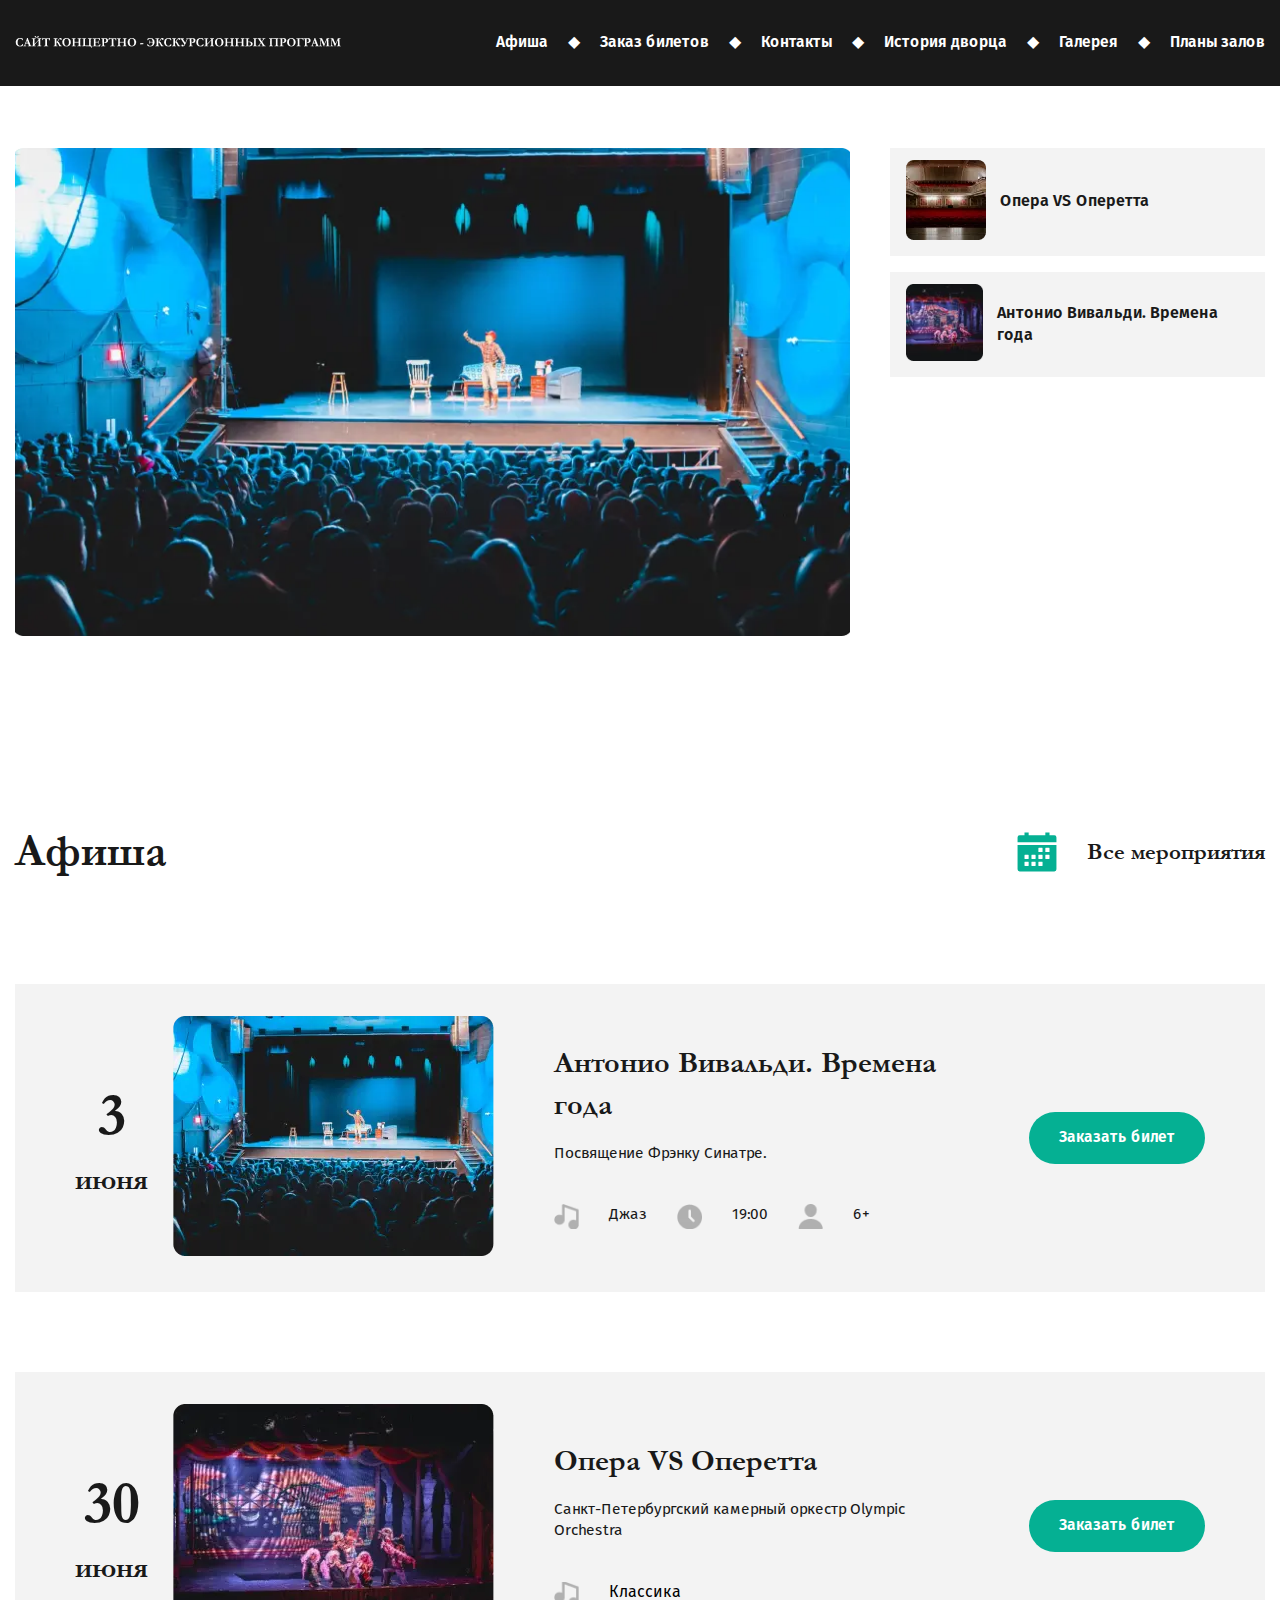
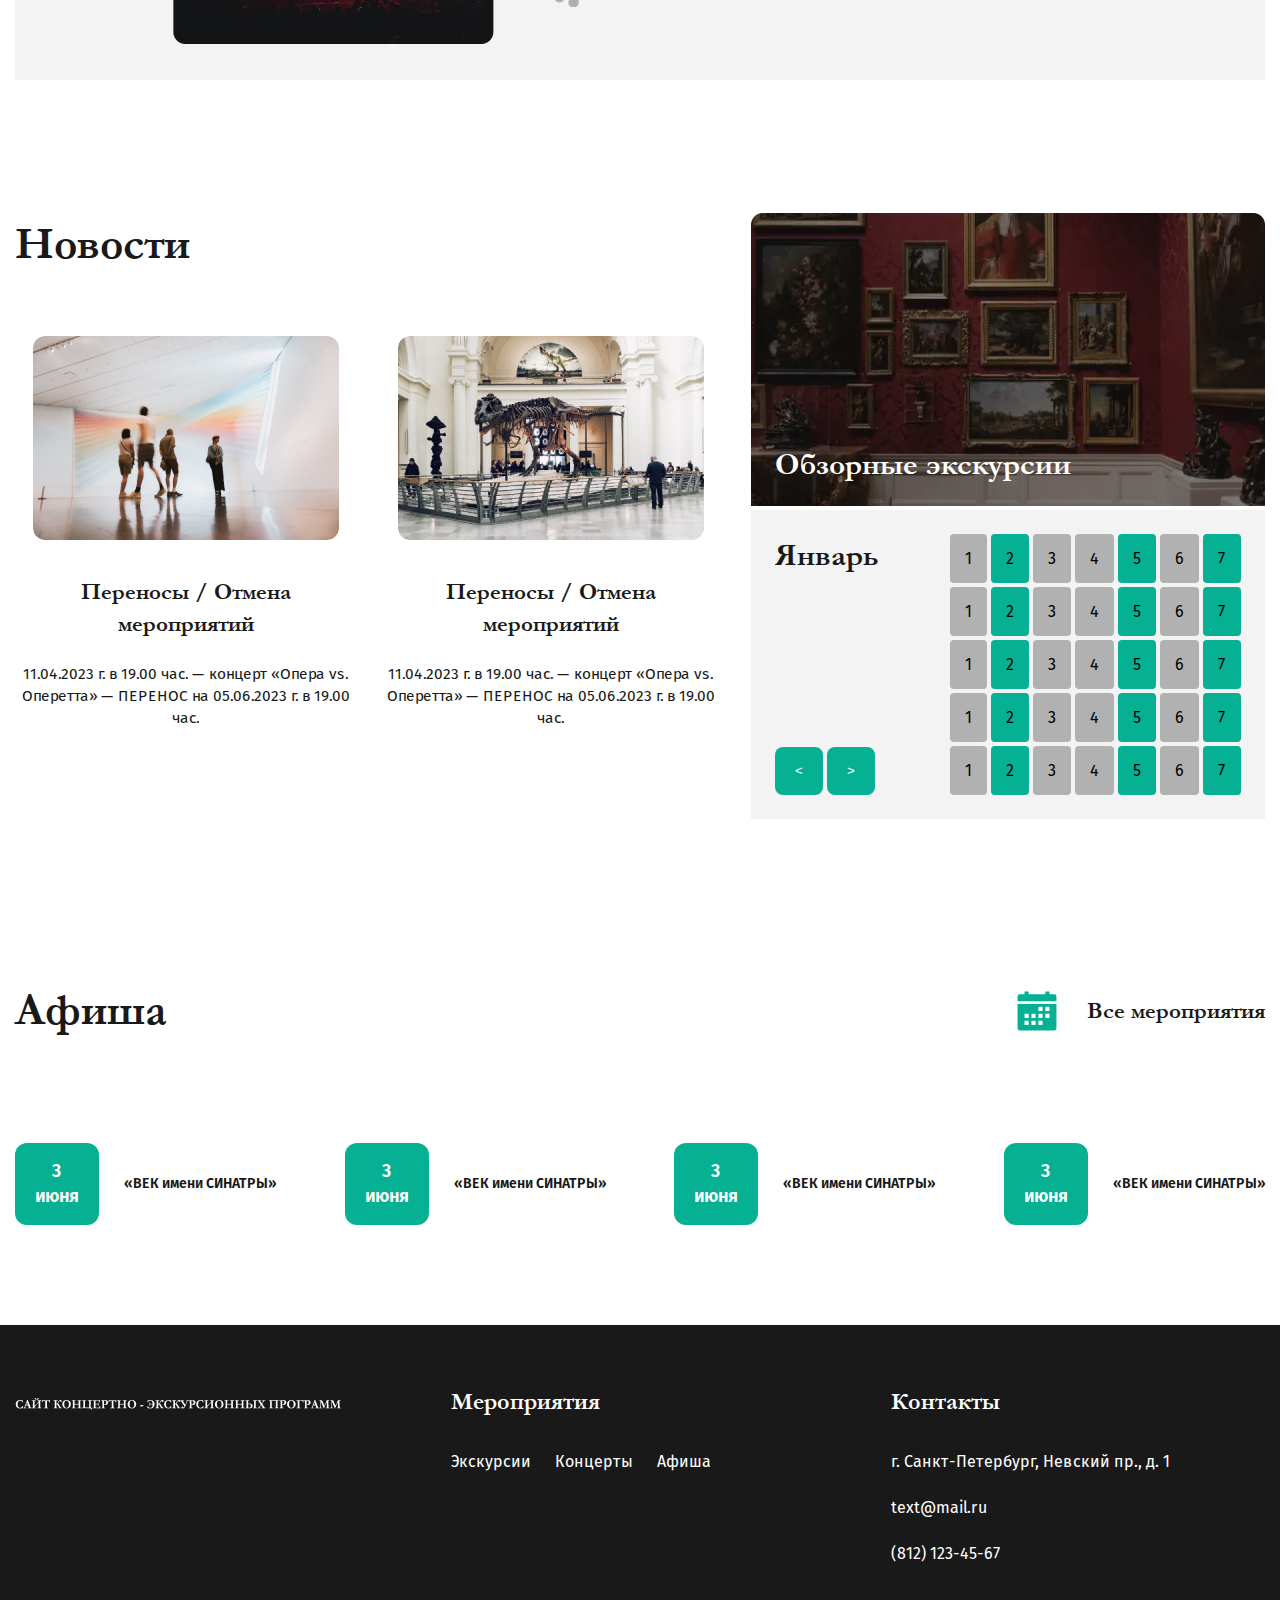
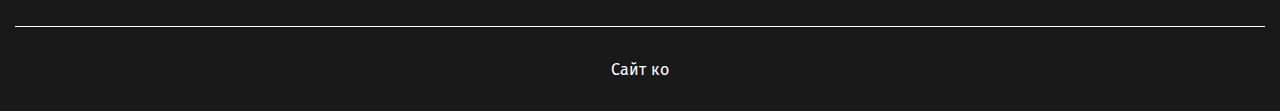
<file: docs/index.html>
<!DOCTYPE html>
<html class="page" lang="en">
<head>
  <meta charset="UTF-8">
  <meta name="viewport" content="width=device-width, initial-scale=1.0">
  <link rel="stylesheet" href="css/index.min.css">
  <title>Афиша</title>
</head>
<body class="page__body">
  <header class="header">
  <div class="header__container container">
    <a class="header__logo logo" href="#"><picture><source srcset="img/logo/logo.webp" type="image/webp"><img class="logo__img img" src="img/logo/logo.png" alt="logo.png"></picture></a>
        <nav class="nav" data-nav title="navigation" aria-label="navigation list links">
            <ul class="nav__list">
                <li class="nav__item" data-nav-item><a href="#" class="nav__link">Афиша</a></li>
                <li class="nav__item" data-nav-item><a href="#" class="nav__link">Заказ билетов</a></li>
                <li class="nav__item" data-nav-item><a href="#" class="nav__link">Контакты</a></li>
                <li class="nav__item" data-nav-item><a href="#" class="nav__link">История дворца</a></li>
                <li class="nav__item" data-nav-item><a href="#" class="nav__link">Галерея</a></li>
                <li class="nav__item" data-nav-item><a href="#" class="nav__link">Планы залов</a></li>
            </ul>
        </nav>
    <button class="burger" aria-label="open menu" aria-expanded="false" data-burger>
            <span class="burger__line burger__line_top"></span>
            <span class="burger__line burger__line_middle"></span>
            <span class="burger__line burger__line_bottom"></span>
        </button>
  </div>
</header>
  <main class="main">
    <h1 class="visually-hidden">Афиша</h1>
    <div class="hero">
    <div class="hero__container container">
        <div class="hero__wrapper">
            <picture><source srcset="img/hero/hero-main.webp" type="image/webp"><img class="hero__wrapper-img img" loading="lazy" src="img/hero/hero-main.png" alt="hero-main.png"></picture>
            <ul class="hero__list list-reset">
                <li class="hero__item">
                    <picture><source srcset="img/hero/hero1.webp" type="image/webp"><img class="hero__wrapper-img img" loading="lazy" src="img/hero/hero1.png" alt="hero1.png"></picture>
                    <a class="hero__item-text text" href="#">Опера VS Оперетта</a>
                </li>
                <li class="hero__item">
                    <picture><source srcset="img/hero/hero2.webp" type="image/webp"><img class="hero__wrapper-img img" loading="lazy" src="img/hero/hero2.png" alt="hero1.png"></picture>
                    <a class="hero__item-text text" href="#">Антонио Вивальди. Времена года</a>
                </li>
            </ul>
        </div>
    </div>
</div>
    <section class="poster">
    <div class="poster__container container">
        <div class="poster__content">
            <h2 class="poster__title title">Афиша</h2>
            <div class="poster__catalog">
                <svg class="poster__catalog-icon">
                    <a href="#">
                        <use xlink:href="img/svg/sprite.svg#catalog"></use>
                    </a>
                </svg>
                <p class="poster__catalog-text text">Все мероприятия</p>
            </div>
        </div>
        <ul class="poster__list list-reset">
            <li class="poster__list-item">
                <div class="poster__list-date">
                    <span class="poster__list-day">3</span>
                    <span class="poster__list-month">июня</span>
                </div>
                <div class="poster__list-wrapper">
                    <picture><source srcset="img/poster/poster1.webp" type="image/webp"><img class="poster__list-img img" src="img/poster/poster1.png" alt="poster1.png"></picture>
                    <div class="poster__list-content">
                        <div class="poster__list-details">
                            <h2 class="poster__list-title title">Антонио Вивальди. Времена года</h2>
                            <p class="poster__list-text text">Посвящение Фрэнку Синатре.</p>
                            <div class="poster__list-info">
                                <picture><source srcset="img/poster/music.webp" type="image/webp"><img class="poster__list-music-img img" src="img/poster/music.png" alt="music.png"></picture>
                                <span class="poster__list-music">Джаз</span>
                                <picture><source srcset="img/poster/time.webp" type="image/webp"><img class="poster__list-time-img img" src="img/poster/time.png" alt="time.png"></picture>
                                <span class="poster__list-time">19:00</span>
                                <picture><source srcset="img/poster/age.webp" type="image/webp"><img class="poster__list-age-img img" src="img/poster/age.png" alt="age.png"></picture>
                                <span class="poster__list-age">6+</span>
                            </div>
                        </div>
                        <button class="poster__list-button button-reset">Заказать билет</button>
                    </div>

                </div>
            </li>

            <li class="poster__list-item">
                <div class="poster__list-date">
                    <span class="poster__list-day">30</span>
                    <span class="poster__list-month">июня</span>
                </div>
                <div class="poster__list-wrapper">
                    <picture><source srcset="img/poster/poster2.webp" type="image/webp"><img class="poster__list-img img" src="img/poster/poster2.png" alt="poster2.png"></picture>
                    <div class="poster__list-content">
                        <div class="poster__list-details">
                            <h2 class="poster__list-title title">Опера VS Оперетта</h2>
                            <p class="poster__list-text text">Санкт-Петербургский камерный оркестр Olympic Orchestra</p>
                            <div class="poster__list-info">
                                <picture><source srcset="img/poster/music.webp" type="image/webp"><img class="poster__list-music-img img" src="img/poster/music.png" alt="music.png"></picture>
                                <span class="poster__list-genre">Классика</span>
                            </div>
                        </div>
                        <button class="poster__list-button button-reset">Заказать билет</button>
                    </div>
                </div>
            </li>
        </ul>
    </div>
</section>
    <section class="news">
  <div class="news__container container">
    <div class="news__content">
      <h2 class="news__title title">Новости</h2>
      <div class="news__wrapper">
        <ul class="news__list list-reset">
          <li class="news__item">
            <img
              class="news__item-img img"
              loading="lazy"
              src="img/news/news1.png"
              alt="news1.png"
            >
            <h3 class="news__item-title title">
              Переносы / Отмена мероприятий
            </h3>
            <p class="news__item-text text">
              11.04.2023 г. в 19.00 час. — концерт «Опера vs. Оперетта» —
              ПЕРЕНОС на 05.06.2023 г. в 19.00 час.
            </p>
          </li>
          <li class="news__item">
            <img
              class="news__item-img img"
              loading="lazy"
              src="img/news/news2.png"
              alt="news2.png"
            >
            <h3 class="news__item-title title">
              Переносы / Отмена мероприятий
            </h3>
            <p class="news__item-text text">
              11.04.2023 г. в 19.00 час. — концерт «Опера vs. Оперетта» —
              ПЕРЕНОС на 05.06.2023 г. в 19.00 час.
            </p>
          </li>
        </ul>
      </div>
    </div>

    <div class="calendar">
      <div class="calendar__img">
        <picture><source srcset="img/news/calendar__image.webp" type="image/webp"><img class="calendar__img-image img" loading="lazy" src="img/news/calendar__image.png" alt="calendar__image.png"></picture>
        <h3 class="calendar__img-title title">Обзорные экскурсии</h3>
      </div>
      <div class="calendar__list">
        <div class="calendar__month-slider" data-slider="calendar">
          <ul class="calendar__month-list list-reset">
            <li class="calendar__month-item">Январь</li>
            <li class="calendar__month-item">Февраль</li>
            <li class="calendar__month-item">Март</li>
            <li class="calendar__month-item">Апрель</li>
            <li class="calendar__month-item">Май</li>
            <li class="calendar__month-item">Июнь</li>
            <li class="calendar__month-item">Июнь</li>
            <li class="calendar__month-item">Август</li>
            <li class="calendar__month-item">Сентябрь</li>
            <li class="calendar__month-item">Октябрь</li>
            <li class="calendar__month-item">Ноябрь</li>
            <li class="calendar__month-item">Декабрь</li>
          </ul>
          <div class="calendar__navigation">
            <button class="calendar__button button-reset calendar__button--prev">
              &lt;
            </button>
            <button class="calendar__button button-reset calendar__button--next">
              &gt;
            </button>
          </div>
        </div>
        <div class="calendar__day-wrapper">
        <ul class="calendar__flex list-reset">
          <li class="calendar__day calendar__day--gray">1</li>
          <li class="calendar__day calendar__day--gray">1</li>
          <li class="calendar__day calendar__day--gray">1</li>
          <li class="calendar__day calendar__day--gray">1</li>
          <li class="calendar__day calendar__day--gray">1</li>
        </ul>

        <ul class="calendar__flex list-reset">
          <li class="calendar__day calendar__day--green">2</li>
          <li class="calendar__day calendar__day--green">2</li>
          <li class="calendar__day calendar__day--green">2</li>
          <li class="calendar__day calendar__day--green">2</li>
          <li class="calendar__day calendar__day--green">2</li>
        </ul>

        <ul class="calendar__flex list-reset">
          <li class="calendar__day calendar__day--gray">3</li>
          <li class="calendar__day calendar__day--gray">3</li>
          <li class="calendar__day calendar__day--gray">3</li>
          <li class="calendar__day calendar__day--gray">3</li>
          <li class="calendar__day calendar__day--gray">3</li>
        </ul>

        <ul class="calendar__flex list-reset">
          <li class="calendar__day calendar__day--gray">4</li>
          <li class="calendar__day calendar__day--gray">4</li>
          <li class="calendar__day calendar__day--gray">4</li>
          <li class="calendar__day calendar__day--gray">4</li>
          <li class="calendar__day calendar__day--gray">4</li>
        </ul>

        <ul class="calendar__flex list-reset">
          <li class="calendar__day calendar__day--green">5</li>
          <li class="calendar__day calendar__day--green">5</li>
          <li class="calendar__day calendar__day--green">5</li>
          <li class="calendar__day calendar__day--green">5</li>
          <li class="calendar__day calendar__day--green">5</li>
        </ul>

        <ul class="calendar__flex list-reset">
          <li class="calendar__day calendar__day--gray">6</li>
          <li class="calendar__day calendar__day--gray">6</li>
          <li class="calendar__day calendar__day--gray">6</li>
          <li class="calendar__day calendar__day--gray">6</li>
          <li class="calendar__day calendar__day--gray">6</li>
        </ul>

        <ul class="calendar__flex list-reset">
          <li class="calendar__day calendar__day--green">7</li>
          <li class="calendar__day calendar__day--green">7</li>
          <li class="calendar__day calendar__day--green">7</li>
          <li class="calendar__day calendar__day--green">7</li>
          <li class="calendar__day calendar__day--green">7</li>
        </ul>
      </div>
      </div>

    </div>
  </div>
</section>

    <section class="anons">
    <div class="anons__container container">
        <div class="anons__content">
            <h2 class="anons__title title">Афиша</h2>
            <div class="anons__catalog">
                <svg class="anons__catalog-icon">
                    <a href="#">
                        <use xlink:href="img/svg/sprite.svg#catalog"></use>
                    </a>
                </svg>
                <p class="anons__catalog-text text">Все мероприятия</p>
            </div>
        </div>
        <ul class="anons__list list-reset">
            <li class="anons__item">
                <button class="anons__item-button button-reset">3<br>
                    июня</button>
                    <p class="anons__item-text text">«ВЕК имени СИНАТРЫ»</p>
            </li>
            <li class="anons__item">
                <button class="anons__item-button button-reset">3<br>
                    июня</button>
                    <p class="anons__item-text text">«ВЕК имени СИНАТРЫ»</p>
            </li>
            <li class="anons__item">
                <button class="anons__item-button button-reset">3<br>
                    июня</button>
                    <p class="anons__item-text text">«ВЕК имени СИНАТРЫ»</p>
            </li>
            <li class="anons__item">
                <button class="anons__item-button button-reset">3<br>
                    июня</button>
                    <p class="anons__item-text text">«ВЕК имени СИНАТРЫ»</p>
            </li>
        </ul>
    </div>
</section>
  </main>
  <footer class="footer">
  <div class="footer__container container">
    <div class="footer__wrapper">
    <a class="footer__logo logo" href="#"><picture><source srcset="img/logo/logo.webp" type="image/webp"><img class="logo__img img" src="img/logo/logo.png" alt="logo.png"></picture></a>
    <div class="footer__content">
      <ul class="footer__list list-reset">
        <li class="footer__item">
          <h4 class="footer__item-title title">Мероприятия</h4>
          <div class="footer__item-events">
            <p class="footer__item-text text">Экскурсии</p>
            <p class="footer__item-text text">Концерты</p>
            <p class="footer__item-text text">Афиша</p>
          </div>
        </li>
        <li class="footer__item">
          <h4 class="footer__item-title title">Контакты</h4>
          <div class="footer__item-contacts">
            <p class="footer__item-text text">г. Санкт-Петербург, Невский пр., д. 1</p>
            <a class="footer__item-text text" href="mailto:text@mail.ru">text@mail.ru</a>
            <a class="footer__item-text text" href="tel:+8121234567">(812) 123-45-67</a>
          </div>
        </li>
      </ul>
    </div>
  </div>
  <p class="footer__text text">Сайт ко</p>
  </div>
</footer>
  <script src="js/index.min.js"></script>
</body>
</html>
</file>
<file: docs/css/index.min.css>
@charset "UTF-8";:root{--font-family:"Fira Sans", "sans-serif";--second-font-family:"Garamond", "sans-serif";--content-width:1296px;--container-offset:15px;--container-width:calc(var(--content-width) + (var(--container-offset) * 2));--light-color:#fff;--text-color:#191919;--background-color:rgba(25, 25, 25, 0.05);--button-background-color:#05b093}@font-face{font-family:"Fira Sans";src:url(../fonts/fira_sans_regular.woff2) format("woff2");font-weight:400;font-display:swap;font-style:normal}@font-face{font-family:"Fira Sans";src:url(../fonts/fira_sans_semibold.woff2) format("woff2");font-weight:600;font-display:swap;font-style:normal}@font-face{font-family:"Garamond";src:url(../fonts/garamond_bold.woff2) format("woff2");font-weight:700;font-display:swap;font-style:normal}*,:after,:before{-webkit-box-sizing:inherit;box-sizing:inherit}html{-webkit-box-sizing:border-box;box-sizing:border-box}.visually-hidden{position:absolute;width:1px;height:1px;margin:-1px;border:0;padding:0;white-space:nowrap;clip-path:inset(100%);clip:rect(0 0 0 0);overflow:hidden}.button-reset{background:0 0;cursor:pointer;border:0;padding:0}.list-reset{list-style:none;margin:0;padding:0}.input-reset{-webkit-appearance:none;-moz-appearance:none;appearance:none;border:0;border-radius:0;background-color:#fff}.input-reset::-webkit-search-cancel-button,.input-reset::-webkit-search-decoration,.input-reset::-webkit-search-results-button,.input-reset::-webkit-search-results-decoration{display:none}.is-hidden{display:none!important}.container{margin:0 auto;padding:0 var(--container-offset);max-width:var(--container-width)}.title{margin:0}.subtitle{display:block}.text{margin:0}.ibg,.img{height:100%;-o-object-fit:cover;object-fit:cover}.img{max-width:100%}.ibg{position:absolute;left:0;top:0;width:100%}.bg{background-position:50%;background-size:cover;background-repeat:no-repeat;height:100vh;min-height:650px}.scroll-snap-section{scroll-snap-align:start;scroll-snap-stop:always}.link{text-decoration:none;color:inherit}.js-focus-visible :focus:not(.focus-visible){outline:0}.page{height:100%;font-family:var(--font-family, sans-serif);-webkit-text-size-adjust:100%}.page_ios .dis-scroll{position:relative}.page__body{margin:0;height:100%;font-size:16px}.lock-scroll{position:fixed;left:0;top:0;overflow:hidden;width:100%;height:100vh;-ms-scroll-chaining:none;overscroll-behavior:none}.nav,.nav_active{-webkit-transition:.5s;transition:.5s}.nav{position:fixed;top:-100%;bottom:100%}.nav_active{inset:0;padding:30px;background:var(--text-color)}.nav .nav__list{display:-webkit-box;display:-ms-flexbox;display:flex;gap:20px;list-style:none;margin:0;padding:0;color:var(--light-color)}.nav .nav__list_active{-webkit-box-orient:vertical;-webkit-box-direction:normal;-ms-flex-direction:column;flex-direction:column;text-align:center}.nav__item::after:not(:last-child)::after{content:"◆";color:#fff;margin-left:20px}.nav .nav__link{font-family:var(--font-family);font-weight:600;font-size:16px;font-size:calc(12px + 4*(100vw - 320px)/1120);line-height:140%;text-decoration:none;color:var(--light-color);-webkit-transition:color .5s;transition:color .5s}.nav .nav__link:hover{color:gray}.nav .nav__link_active{font-size:24px}.header{padding:32px 0;background-color:var(--text-color)}.header__container,.header__container .burger{-webkit-box-pack:justify;-ms-flex-pack:justify;justify-content:space-between}.header__container{display:-webkit-box;display:-ms-flexbox;display:flex;-webkit-box-align:center;-ms-flex-align:center;align-items:center}.header__container .burger{display:-webkit-inline-box;display:-ms-inline-flexbox;display:inline-flex;border:0;padding:0;width:20px;height:20px;background-color:transparent;cursor:pointer;-webkit-box-orient:vertical;-webkit-box-direction:normal;-ms-flex-direction:column;flex-direction:column;-webkit-transition:width .3s ease 0s,height .3s ease 0s,background-color .3s ease 0s;transition:width .3s ease 0s,height .3s ease 0s,background-color .3s ease 0s}.header__container .burger__line,.header__container .burger_active .burger__line_top{-webkit-transition:-webkit-transform .3s ease-in-out;transition:transform .3s ease-in-out;transition:transform .3s ease-in-out,-webkit-transform .3s ease-in-out}.header__container .burger__line{width:100%;height:2px;background-color:#fff}.header__container .burger_active .burger__line_top{-webkit-transform:translateY(9px) rotate(45deg);-ms-transform:translateY(9px) rotate(45deg);transform:translateY(9px) rotate(45deg)}.header__container .burger_active .burger__line_middle{-webkit-transform:scaleX(0);-ms-transform:scaleX(0);transform:scaleX(0);-webkit-transition:-webkit-transform .3s ease-in-out 0s;transition:transform .3s ease-in-out 0s;transition:transform .3s ease-in-out 0s,-webkit-transform .3s ease-in-out 0s}.header__container .burger_active .burger__line_bottom{-webkit-transform:translateY(-9px) rotate(-45deg);-ms-transform:translateY(-9px) rotate(-45deg);transform:translateY(-9px) rotate(-45deg);-webkit-transition:-webkit-transform .3s ease-in-out;transition:transform .3s ease-in-out;transition:transform .3s ease-in-out,-webkit-transform .3s ease-in-out}.main{min-height:100%}.hero{padding:62px 0 94px}.hero__wrapper{gap:40px}.hero__item,.hero__list,.hero__wrapper{display:-webkit-box;display:-ms-flexbox;display:flex}.hero__list{-webkit-box-orient:vertical;-webkit-box-direction:normal;-ms-flex-direction:column;flex-direction:column;gap:16px;list-style:none}.hero__item{-webkit-box-align:center;-ms-flex-align:center;align-items:center;gap:14px;padding:12px 14px 12px 16px;width:100%;max-width:420px;background:var(--background-color)}.hero__item-text{font-family:var(--font-family);font-weight:600;font-size:16px;line-height:140%;color:#191919;text-decoration:none}.poster{padding:90px 0 65px}.poster__content,.poster__list-wrapper{display:-webkit-box;display:-ms-flexbox;display:flex}.poster__list-wrapper{-webkit-box-align:center;-ms-flex-align:center;align-items:center;gap:60px}.poster__content{-webkit-box-pack:justify;-ms-flex-pack:justify;justify-content:space-between;padding:0 0 100px}.poster__title{font-family:var(--second-font-family);font-weight:700;font-size:48px;font-size:calc(30px + 18*(100vw - 320px)/1120);line-height:140%;color:var(--text-color)}.poster__catalog{display:-webkit-box;display:-ms-flexbox;display:flex;-webkit-box-align:center;-ms-flex-align:center;align-items:center}.poster__catalog-icon{width:40px;height:40px;margin-right:30px}.poster__catalog-text{font-family:var(--second-font-family);font-weight:700;font-size:24px;font-size:calc(16px + 8*(100vw - 320px)/1120);line-height:140%;color:var(--text-color)}.poster__list{display:-webkit-box;display:-ms-flexbox;display:flex;-webkit-box-orient:vertical;-webkit-box-direction:normal;-ms-flex-direction:column;flex-direction:column;gap:80px}.poster__list-date,.poster__list-item{display:-webkit-box;display:-ms-flexbox;display:flex;-webkit-box-align:center;-ms-flex-align:center;align-items:center}.poster__list-item{-webkit-box-pack:justify;-ms-flex-pack:justify;justify-content:space-between;padding:32px 60px;background:var(--background-color)}.poster__list-date{-webkit-box-orient:vertical;-webkit-box-direction:normal;-ms-flex-direction:column;flex-direction:column}.poster__list-day,.poster__list-month{font-family:var(--second-font-family);font-weight:700;font-size:64px;font-size:calc(38px + 26*(100vw - 320px)/1120);line-height:140%;color:var(--text-color)}.poster__list-month{font-size:32px;font-size:calc(20px + 12*(100vw - 320px)/1120)}.poster__list-content,.poster__list-details{display:-webkit-box;display:-ms-flexbox;display:flex}.poster__list-content{-webkit-box-pack:center;-ms-flex-pack:center;justify-content:center;-webkit-box-align:center;-ms-flex-align:center;align-items:center;gap:60px}.poster__list-details{-webkit-box-orient:vertical;-webkit-box-direction:normal;-ms-flex-direction:column;flex-direction:column}.poster__list-text,.poster__list-title{font-family:var(--second-font-family);font-weight:700;font-size:32px;font-size:calc(20px + 12*(100vw - 320px)/1120);line-height:140%;color:var(--text-color);margin-bottom:16px;max-width:415px}.poster__list-text{font-family:var(--font-family);font-weight:400;font-size:16px;font-size:calc(12px + 4*(100vw - 320px)/1120);margin-bottom:40px}.poster__list-info{display:-webkit-box;display:-ms-flexbox;display:flex;gap:30px}.poster__list-music{font-family:var(--font-family);font-weight:400;font-size:16px;font-size:calc(12px + 4*(100vw - 320px)/1120);line-height:140%;color:var(--text-color)}.poster__list-age-img,.poster__list-music-img,.poster__list-time-img{width:25px;height:25px}.poster__list-age,.poster__list-button,.poster__list-time{font-family:var(--font-family);font-weight:400;font-size:16px;font-size:calc(12px + 4*(100vw - 320px)/1120);line-height:140%;color:var(--text-color)}.poster__list-button{border-radius:50px;padding:15px 30px;font-weight:600;color:var(--light-color);background:var(--button-background-color)}.news{padding:68px 0 80px}.news__container{display:-webkit-box;display:-ms-flexbox;display:flex;-webkit-box-orient:vertical;-webkit-box-direction:normal;-ms-flex-direction:column;flex-direction:column;-webkit-box-pack:justify;-ms-flex-pack:justify;justify-content:space-between;gap:30px}.news__content{width:100%}.news__title{font-family:var(--second-font-family);font-weight:700;font-size:48px;font-size:calc(30px + 18*(100vw - 320px)/1120);line-height:140%;color:var(--text-color);margin-bottom:60px;max-width:636px}.news__wrapper{min-width:100%}.news__item{text-align:center}.news__item-img{border-radius:12px;width:306px;height:204px;margin-bottom:32px}.news__item-title{font-family:var(--second-font-family);font-weight:700;font-size:24px;font-size:calc(16px + 8*(100vw - 320px)/1120);line-height:140%;color:var(--text-color);margin-bottom:24px}.news__item-text{margin-bottom:20px}.news .calendar{border-radius:0 0 12px 12px;margin:0 auto}.news .calendar,.news .calendar__img{position:relative}.news .calendar__img-title{position:absolute;left:24px;bottom:24px;font-family:var(--second-font-family);font-weight:700;font-size:32px;font-size:calc(24px + 8*(100vw - 320px)/1120);line-height:140%;color:var(--light-color)}.news .calendar__month-slider{display:-webkit-box;display:-ms-flexbox;display:flex;-webkit-box-align:center;-ms-flex-align:center;align-items:center}.news .calendar__list{position:relative;background:var(--background-color);padding:24px}.news .calendar__month-list{display:-webkit-box;display:-ms-flexbox;display:flex;gap:4px;max-width:175px;overflow:auto;-ms-scroll-snap-type:x mandatory;scroll-snap-type:x mandatory;scroll-behavior:smooth}.news .calendar__month-list::-webkit-scrollbar{display:none}.news .calendar__month-item{padding:0;font-family:var(--second-font-family);font-weight:700;font-size:32px;font-size:calc(24px + 8*(100vw - 320px)/1120);line-height:140%;margin:0 0 30px;color:var(--text-color);scroll-snap-align:start;min-width:100%}.news .calendar__day-wrapper,.news .calendar__flex{display:-webkit-box;display:-ms-flexbox;display:flex;gap:4px}.news .calendar__flex{-webkit-box-orient:vertical;-webkit-box-direction:normal;-ms-flex-direction:column;flex-direction:column}.news .calendar__day{border-radius:4px;padding:10px;text-align:center}.news .calendar__day--gray{background:rgba(25,25,25,.3)}.news .calendar__day--green{background:var(--button-background-color)}.news .calendar__navigation{position:absolute;left:auto;right:72px;top:24px;border-radius:8px}.news .calendar__button{border-radius:8px;padding:12px;background:var(--button-background-color)}.news .calendar__button--next,.news .calendar__button--prev{color:var(--light-color)}.anons{padding:80px 0 100px}.anons__content{display:-webkit-box;display:-ms-flexbox;display:flex;-webkit-box-pack:justify;-ms-flex-pack:justify;justify-content:space-between;padding:0 0 100px}.anons__title{font-family:var(--second-font-family);font-weight:700;font-size:48px;font-size:calc(30px + 18*(100vw - 320px)/1120);line-height:140%;color:var(--text-color)}.anons__catalog{display:-webkit-box;display:-ms-flexbox;display:flex;-webkit-box-align:center;-ms-flex-align:center;align-items:center}.anons__catalog-icon{width:40px;height:40px;margin-right:30px}.anons__catalog-text{font-family:var(--second-font-family);font-weight:700;font-size:24px;font-size:calc(16px + 8*(100vw - 320px)/1120);line-height:140%;color:var(--text-color)}.anons__item,.anons__list{display:-webkit-box;display:-ms-flexbox;display:flex}.anons__list{-webkit-box-pack:justify;-ms-flex-pack:justify;justify-content:space-between;-ms-flex-wrap:wrap;flex-wrap:wrap;gap:20px}.anons__item{-webkit-box-align:center;-ms-flex-align:center;align-items:center;gap:25px}.anons__item-button{border-radius:12px;padding:16px 20px;font-family:var(--second-family);font-weight:700;font-size:18px;line-height:140%;background:var(--button-background-color);color:var(--light-color)}.anons__item-text{font-family:var(--font-family);font-weight:600;font-size:14px;line-height:140%;color:var(--text-color)}.footer{background:var(--text-color);min-height:386px}.footer__wrapper{padding:60px 0;display:-webkit-box;display:-ms-flexbox;display:flex;-webkit-box-pack:start;-ms-flex-pack:start;justify-content:start;border-bottom:1px solid var(--light-color)}.footer__logo{height:100%;margin-top:10px;margin-right:110px}.footer__content,.footer__list{display:-webkit-box;display:-ms-flexbox;display:flex}.footer__content{-webkit-box-pack:center;-ms-flex-pack:center;justify-content:center}.footer__list{gap:180px}.footer__item-title{font-family:var(--second-font-family);font-weight:700;font-size:24px;line-height:140%;color:var(--light-color);margin-bottom:32px}.footer__item-contacts,.footer__item-events{display:-webkit-box;display:-ms-flexbox;display:flex;gap:24px}.footer__item-contacts{-webkit-box-orient:vertical;-webkit-box-direction:normal;-ms-flex-direction:column;flex-direction:column}.footer__item-text,.footer__text{font-family:var(--font-family);font-weight:400;font-size:16px;line-height:140%;color:var(--light-color)}.footer__item-text{text-decoration:none;cursor:pointer}.footer__text{text-align:center;margin-top:32px}@media (min-width:576px){.news .calendar__month-slider{display:block}.news .calendar__list{display:-webkit-box;display:-ms-flexbox;display:flex}.news .calendar__day{padding:15px}.news .calendar__navigation{left:24px;bottom:24px;top:auto}.news .calendar__button{width:48px;height:48px}}@media (min-width:768px){.news__list{display:-webkit-box;display:-ms-flexbox;display:flex;-ms-flex-pack:distribute;justify-content:space-around;gap:24px}.news__item{text-align:center}.news__item-text{font-family:var(--font-family);font-weight:400;font-size:16px;font-size:calc(12px + 4*(100vw - 320px)/1120);line-height:140%;color:var(--text-color)}}@media (min-width:768px) and (min-width:1440px){.news__item-text{font-size:16px}}@media (min-width:1024px){.news__container{-webkit-box-orient:horizontal;-webkit-box-direction:normal;-ms-flex-direction:row;flex-direction:row;-webkit-box-pack:justify;-ms-flex-pack:justify;justify-content:space-between;gap:30px}}@media (min-width:1200px){.nav{position:static}.nav__item:not(:last-child)::after{content:"◆";color:#fff;margin-left:20px}.nav .nav__link_active{font-size:16px}.header__container .burger{display:none}}@media (min-width:1440px){.nav .nav__link{font-size:16px}.poster__title{font-size:48px}.poster__catalog-text{font-size:24px}.poster__list-day{font-size:64px}.news .calendar__img-title,.news .calendar__month-item,.poster__list-month,.poster__list-title{font-size:32px}.poster__list-age,.poster__list-button,.poster__list-music,.poster__list-text,.poster__list-time{font-size:16px}.news__title{font-size:48px}.news__item-title{font-size:24px}.anons__title{font-size:48px}.anons__catalog-text{font-size:24px}}@media (max-width:1276px){.poster__list-content{-webkit-box-orient:vertical;-webkit-box-direction:normal;-ms-flex-direction:column;flex-direction:column;text-align:center;gap:10px}.poster__list-info{-webkit-box-pack:center;-ms-flex-pack:center;justify-content:center;gap:15px;margin-bottom:15px}}@media (max-width:1200px){.hero__list,.hero__wrapper{-webkit-box-orient:vertical;-webkit-box-direction:normal;-ms-flex-direction:column;flex-direction:column}.hero__list{-webkit-box-orient:horizontal;-ms-flex-direction:row;flex-direction:row;-webkit-box-pack:justify;-ms-flex-pack:justify;justify-content:space-between}.poster{padding:20px 0 65px}.anons__content,.poster__content{padding:0 0 40px}}@media (max-width:1050px){.poster__list-item{display:block}.poster__list-date{display:block;text-align:center}}@media (max-width:992px){.footer__wrapper{display:block}.footer__logo{display:none}.footer__list{gap:80px}}@media (max-width:880px){.anons__list{-ms-flex-pack:distribute;justify-content:space-around}}@media (max-width:768px){.poster__list-wrapper{-webkit-box-orient:vertical;-webkit-box-direction:normal;-ms-flex-direction:column;flex-direction:column;-webkit-box-pack:center;-ms-flex-pack:center;justify-content:center;gap:20px}.footer__list{display:block}.footer__item-title{text-align:center}.footer__item-events{-webkit-box-pack:center;-ms-flex-pack:center;justify-content:center;text-align:center;margin-bottom:30px}.footer__item-contacts{text-align:center}}@media (max-width:576px){.header__logo{max-width:220px}.hero__list{-webkit-box-orient:vertical;-webkit-box-direction:normal;-ms-flex-direction:column;flex-direction:column}}@media (max-width:575.98px){.bg{height:auto}}@media (max-width:400px){.anons__catalog-icon,.poster__catalog-icon{width:30px;height:30px;margin-right:5px}}@media (pointer:coarse){.scroll-snap-section{scroll-snap-align:none;scroll-snap-stop:normal}}
</file>
